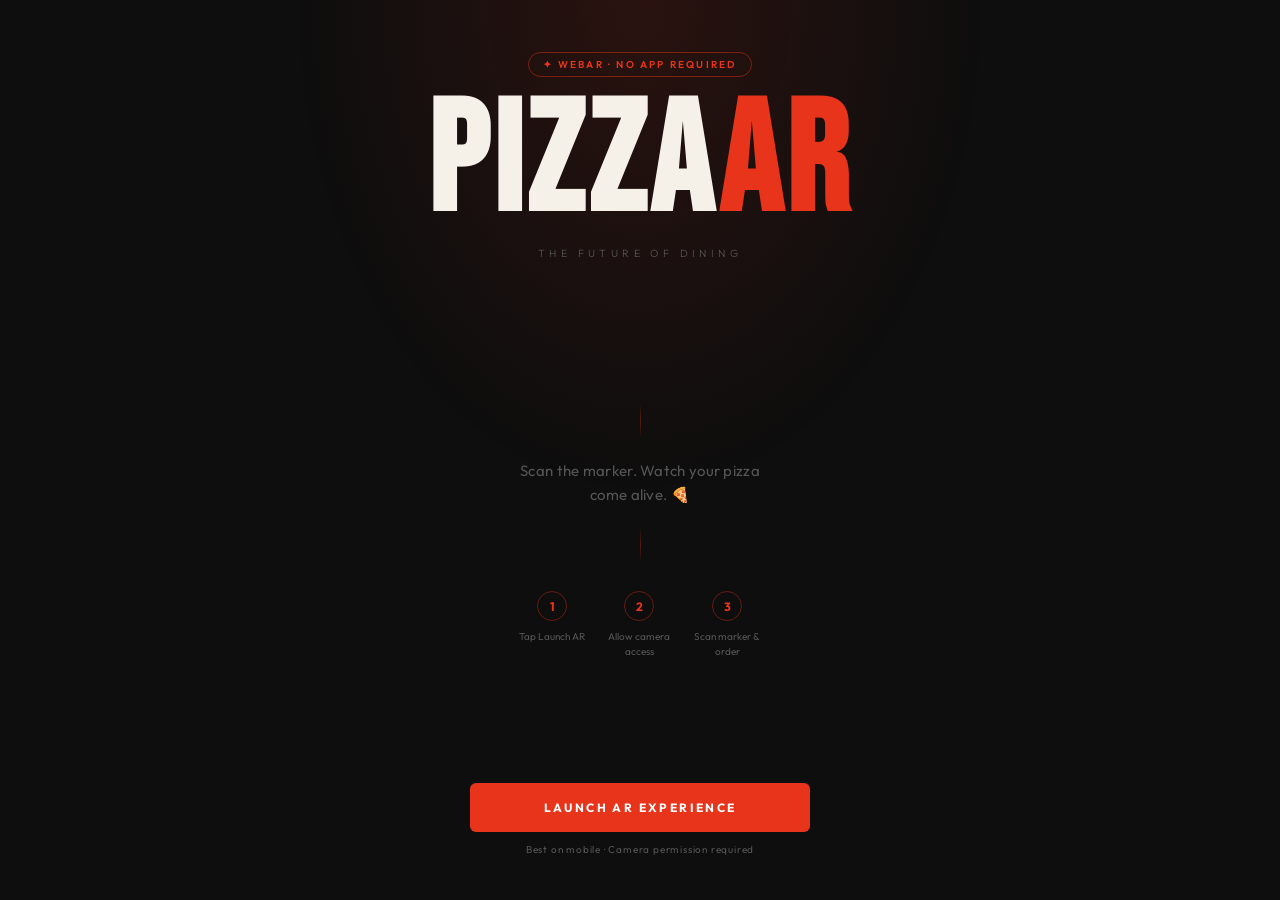
<file: landing.html>
<!DOCTYPE html>
<html lang="en">
<head>
  <meta charset="UTF-8" />
  <meta name="viewport" content="width=device-width, initial-scale=1.0" />
  <title>PIZZAAR — The Future of Dining</title>
  <link rel="preconnect" href="https://fonts.googleapis.com">
  <link rel="preconnect" href="https://fonts.gstatic.com" crossorigin>
  <link href="https://fonts.googleapis.com/css2?family=Bebas+Neue&family=Outfit:wght@300;400;600;800&display=swap" rel="stylesheet">
  <style>
    *, *::before, *::after { box-sizing: border-box; margin: 0; padding: 0; }

    :root {
      --red: #E8341A;
      --cream: #F5F0E8;
      --dark: #0e0e0e;
      --muted: #555;
    }

    html, body {
      height: 100%;
      background: var(--dark);
      color: var(--cream);
      font-family: 'Outfit', sans-serif;
      overflow-x: hidden;
    }

    body::after {
      content: '';
      position: fixed;
      top: 0; left: 50%;
      transform: translateX(-50%);
      width: 700px; height: 500px;
      background: radial-gradient(ellipse at top, rgba(232,52,26,0.13) 0%, transparent 70%);
      pointer-events: none;
      z-index: 0;
    }

    .page {
      position: relative;
      z-index: 1;
      min-height: 100vh;
      display: flex;
      flex-direction: column;
      align-items: center;
      justify-content: space-between;
      padding: 52px 24px 44px;
      text-align: center;
    }

    /* TOP */
    .top { display: flex; flex-direction: column; align-items: center; }

    .pill {
      display: inline-flex;
      align-items: center;
      gap: 6px;
      border: 1px solid rgba(232,52,26,0.45);
      color: var(--red);
      font-size: 10px;
      font-weight: 600;
      letter-spacing: 0.22em;
      text-transform: uppercase;
      padding: 5px 14px;
      border-radius: 100px;
      margin-bottom: 22px;
      animation: fadeUp 0.5s ease both;
    }

    .brand {
      font-family: 'Bebas Neue', sans-serif;
      font-size: clamp(88px, 24vw, 156px);
      line-height: 0.85;
      letter-spacing: 0.03em;
      animation: fadeUp 0.5s 0.08s ease both;
    }
    .brand span { color: var(--red); }

    .tagline {
      margin-top: 14px;
      font-size: 10.5px;
      font-weight: 300;
      letter-spacing: 0.42em;
      text-transform: uppercase;
      color: var(--muted);
      animation: fadeUp 0.5s 0.16s ease both;
    }

    /* MIDDLE */
    .middle {
      display: flex;
      flex-direction: column;
      align-items: center;
      gap: 0;
      animation: fadeUp 0.5s 0.24s ease both;
    }

    .divider {
      width: 1px;
      height: 36px;
      background: linear-gradient(to bottom, transparent, rgba(232,52,26,0.35), transparent);
      margin: 20px auto;
    }

    .section-label {
      font-size: 15px;
      font-weight: 400;
      color: var(--muted);
      letter-spacing: 0.02em;
      line-height: 1.6;
      max-width: 280px;
    }

    .steps {
      display: flex;
      gap: 20px;
      margin-top: 8px;
    }

    .step {
      display: flex;
      flex-direction: column;
      align-items: center;
      gap: 8px;
    }

    .step-num {
      width: 30px; height: 30px;
      border-radius: 50%;
      border: 1px solid rgba(232,52,26,0.4);
      color: var(--red);
      font-size: 12px; font-weight: 700;
      display: flex; align-items: center; justify-content: center;
    }

    .step-text {
      font-size: 10px;
      color: var(--muted);
      text-align: center;
      max-width: 68px;
      line-height: 1.5;
    }

    /* CTA */
    .cta-wrap {
      width: 100%;
      max-width: 340px;
      animation: fadeUp 0.5s 0.32s ease both;
    }

    .cta-btn {
      display: block;
      width: 100%;
      padding: 17px;
      background: var(--red);
      color: #fff;
      font-family: 'Outfit', sans-serif;
      font-size: 12px;
      font-weight: 700;
      letter-spacing: 0.2em;
      text-transform: uppercase;
      text-decoration: none;
      border-radius: 6px;
      border: none;
      cursor: pointer;
      transition: background 0.2s, transform 0.15s, box-shadow 0.2s;
    }
    .cta-btn:hover {
      background: #c82e15;
      transform: translateY(-2px);
      box-shadow: 0 8px 28px rgba(232,52,26,0.35);
    }
    .cta-btn:active { transform: translateY(0); }

    .cta-sub {
      margin-top: 11px;
      font-size: 10px;
      color: var(--muted);
      letter-spacing: 0.08em;
    }

    @keyframes fadeUp {
      from { opacity: 0; transform: translateY(18px); }
      to   { opacity: 1; transform: translateY(0); }
    }
  </style>
</head>
<body>
  <div class="page">

    <!-- TOP -->
    <div class="top">
      <div class="pill">✦ WebAR · No App Required</div>
      <h1 class="brand">PIZZA<span>AR</span></h1>
      <p class="tagline">The Future of Dining</p>
    </div>

    <!-- MIDDLE -->
    <div class="middle">
      <div class="divider"></div>
      <p class="section-label">Scan the marker. Watch your pizza come alive. 🍕</p>
      <div class="divider"></div>
      <div class="steps">
        <div class="step">
          <div class="step-num">1</div>
          <p class="step-text">Tap Launch AR</p>
        </div>
        <div class="step">
          <div class="step-num">2</div>
          <p class="step-text">Allow camera access</p>
        </div>
        <div class="step">
          <div class="step-num">3</div>
          <p class="step-text">Scan marker & order</p>
        </div>
      </div>
    </div>

    <!-- CTA -->
    <div class="cta-wrap">
      <a href="index.html"
         class="cta-btn"
         onclick="sessionStorage.setItem('launched','1')">
        Launch AR Experience
      </a>
      <p class="cta-sub">Best on mobile · Camera permission required</p>
    </div>

  </div>
</body>
</html>
</file>
